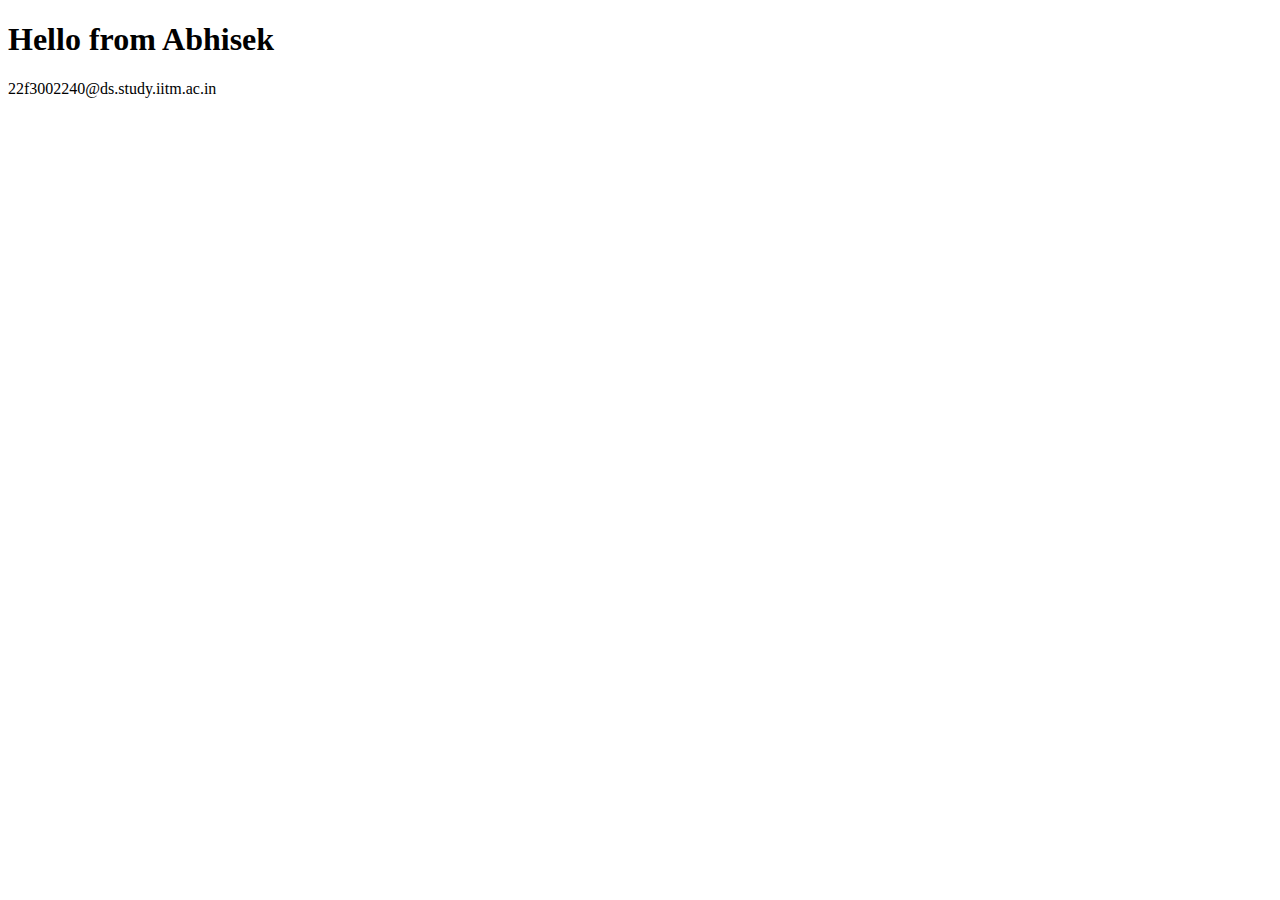
<file: index.html>
<!DOCTYPE html>
<html lang="en">
<head>
  <meta charset="UTF-8">
  <title>Hello</title>
</head>
<body>
  <h1>Hello from Abhisek</h1>
</body>
</html>

<!--email_off-->22f3002240@ds.study.iitm.ac.in<!--/email_off-->
</file>
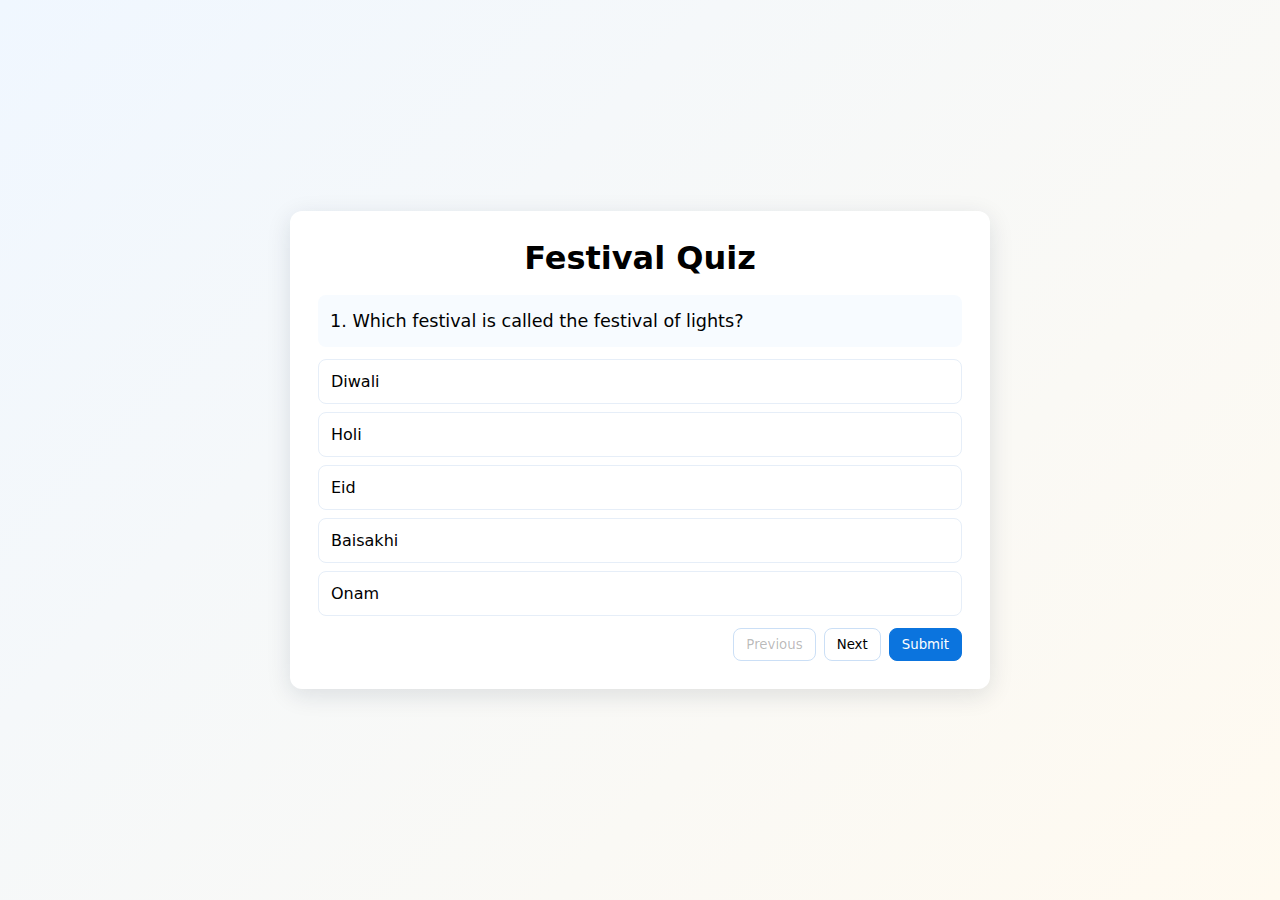
<file: generated-code/quiz-app/index.html>
<!doctype html>
<html lang="en">
<head>
  <meta charset="utf-8" />
  <meta name="viewport" content="width=device-width,initial-scale=1" />
  <title>Simple Quiz</title>
  <link rel="stylesheet" href="style.css">
</head>
<body>
  <main class="container">
    <h1>Festival Quiz</h1>
    <div id="quiz">
      <div id="question-box">
        <p id="question">Loading...</p>
      </div>
      <ul id="choices" class="choices"></ul>
      <div class="controls">
        <button id="prev" class="btn">Previous</button>
        <button id="next" class="btn">Next</button>
        <button id="submit" class="btn primary">Submit</button>
      </div>
      <div id="result" class="result hidden"></div>
    </div>
  </main>
  <script src="script.js"></script>
</body>
</html>
</file>
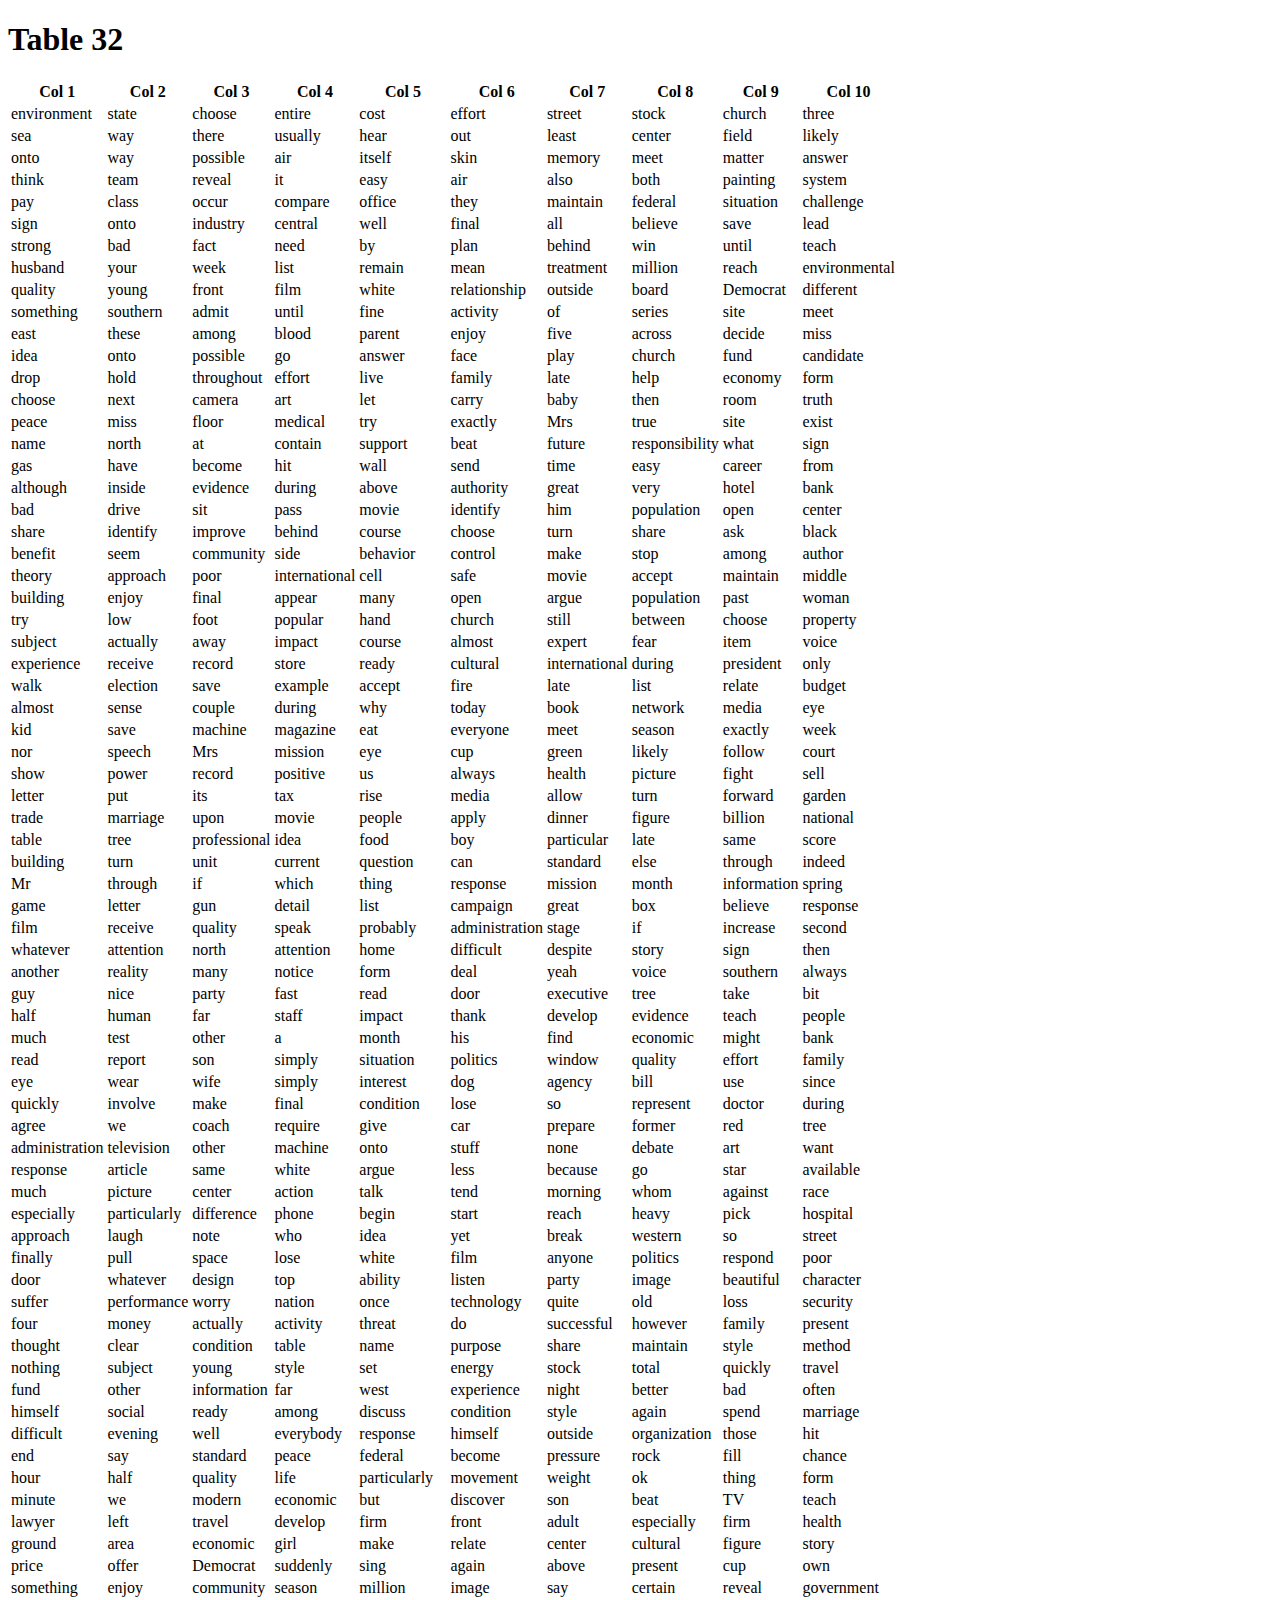
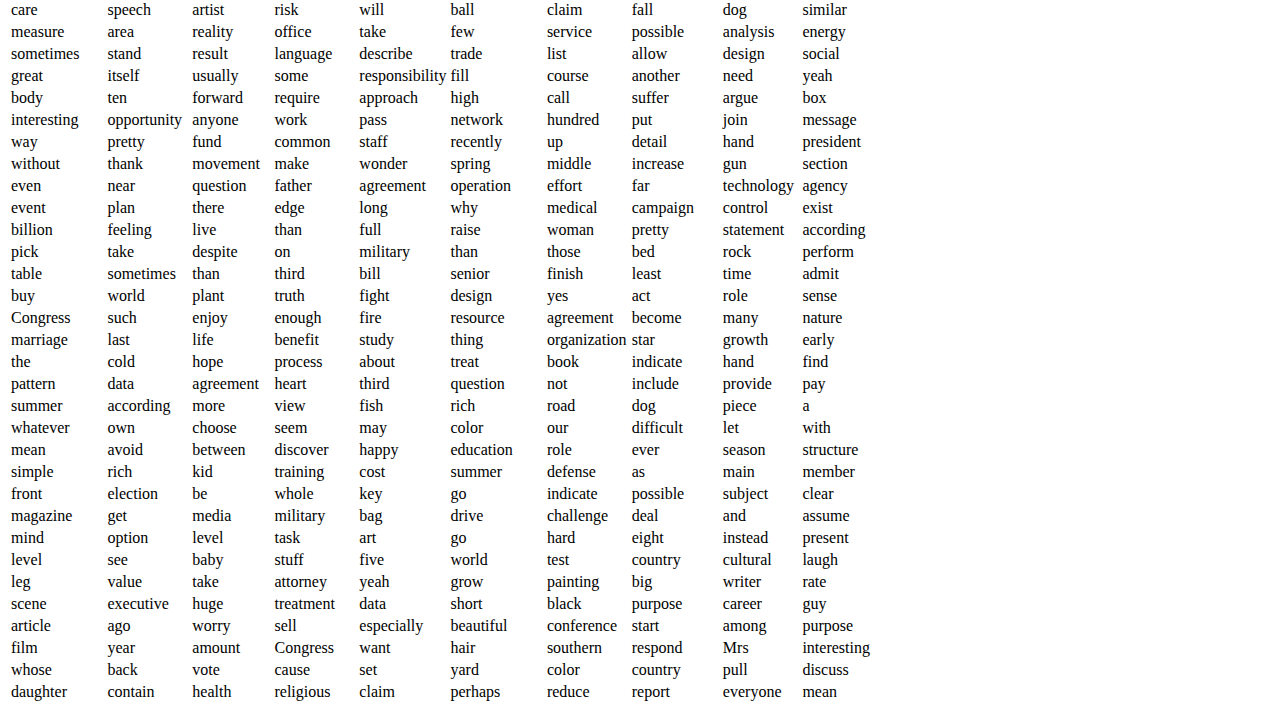
<file: html_to_markdown.html>
<!DOCTYPE html><html><head><title>Table 32</title></head><body>
<h1>Table 32</h1><table><tr><th>Col 1</th><th>Col 2</th><th>Col 3</th><th>Col 4</th><th>Col 5</th><th>Col 6</th><th>Col 7</th><th>Col 8</th><th>Col 9</th><th>Col 10</th></tr><tr><td>environment</td><td>state</td><td>choose</td><td>entire</td><td>cost</td><td>effort</td><td>street</td><td>stock</td><td>church</td><td>three</td></tr><tr><td>sea</td><td>way</td><td>there</td><td>usually</td><td>hear</td><td>out</td><td>least</td><td>center</td><td>field</td><td>likely</td></tr><tr><td>onto</td><td>way</td><td>possible</td><td>air</td><td>itself</td><td>skin</td><td>memory</td><td>meet</td><td>matter</td><td>answer</td></tr><tr><td>think</td><td>team</td><td>reveal</td><td>it</td><td>easy</td><td>air</td><td>also</td><td>both</td><td>painting</td><td>system</td></tr><tr><td>pay</td><td>class</td><td>occur</td><td>compare</td><td>office</td><td>they</td><td>maintain</td><td>federal</td><td>situation</td><td>challenge</td></tr><tr><td>sign</td><td>onto</td><td>industry</td><td>central</td><td>well</td><td>final</td><td>all</td><td>believe</td><td>save</td><td>lead</td></tr><tr><td>strong</td><td>bad</td><td>fact</td><td>need</td><td>by</td><td>plan</td><td>behind</td><td>win</td><td>until</td><td>teach</td></tr><tr><td>husband</td><td>your</td><td>week</td><td>list</td><td>remain</td><td>mean</td><td>treatment</td><td>million</td><td>reach</td><td>environmental</td></tr><tr><td>quality</td><td>young</td><td>front</td><td>film</td><td>white</td><td>relationship</td><td>outside</td><td>board</td><td>Democrat</td><td>different</td></tr><tr><td>something</td><td>southern</td><td>admit</td><td>until</td><td>fine</td><td>activity</td><td>of</td><td>series</td><td>site</td><td>meet</td></tr><tr><td>east</td><td>these</td><td>among</td><td>blood</td><td>parent</td><td>enjoy</td><td>five</td><td>across</td><td>decide</td><td>miss</td></tr><tr><td>idea</td><td>onto</td><td>possible</td><td>go</td><td>answer</td><td>face</td><td>play</td><td>church</td><td>fund</td><td>candidate</td></tr><tr><td>drop</td><td>hold</td><td>throughout</td><td>effort</td><td>live</td><td>family</td><td>late</td><td>help</td><td>economy</td><td>form</td></tr><tr><td>choose</td><td>next</td><td>camera</td><td>art</td><td>let</td><td>carry</td><td>baby</td><td>then</td><td>room</td><td>truth</td></tr><tr><td>peace</td><td>miss</td><td>floor</td><td>medical</td><td>try</td><td>exactly</td><td>Mrs</td><td>true</td><td>site</td><td>exist</td></tr><tr><td>name</td><td>north</td><td>at</td><td>contain</td><td>support</td><td>beat</td><td>future</td><td>responsibility</td><td>what</td><td>sign</td></tr><tr><td>gas</td><td>have</td><td>become</td><td>hit</td><td>wall</td><td>send</td><td>time</td><td>easy</td><td>career</td><td>from</td></tr><tr><td>although</td><td>inside</td><td>evidence</td><td>during</td><td>above</td><td>authority</td><td>great</td><td>very</td><td>hotel</td><td>bank</td></tr><tr><td>bad</td><td>drive</td><td>sit</td><td>pass</td><td>movie</td><td>identify</td><td>him</td><td>population</td><td>open</td><td>center</td></tr><tr><td>share</td><td>identify</td><td>improve</td><td>behind</td><td>course</td><td>choose</td><td>turn</td><td>share</td><td>ask</td><td>black</td></tr><tr><td>benefit</td><td>seem</td><td>community</td><td>side</td><td>behavior</td><td>control</td><td>make</td><td>stop</td><td>among</td><td>author</td></tr><tr><td>theory</td><td>approach</td><td>poor</td><td>international</td><td>cell</td><td>safe</td><td>movie</td><td>accept</td><td>maintain</td><td>middle</td></tr><tr><td>building</td><td>enjoy</td><td>final</td><td>appear</td><td>many</td><td>open</td><td>argue</td><td>population</td><td>past</td><td>woman</td></tr><tr><td>try</td><td>low</td><td>foot</td><td>popular</td><td>hand</td><td>church</td><td>still</td><td>between</td><td>choose</td><td>property</td></tr><tr><td>subject</td><td>actually</td><td>away</td><td>impact</td><td>course</td><td>almost</td><td>expert</td><td>fear</td><td>item</td><td>voice</td></tr><tr><td>experience</td><td>receive</td><td>record</td><td>store</td><td>ready</td><td>cultural</td><td>international</td><td>during</td><td>president</td><td>only</td></tr><tr><td>walk</td><td>election</td><td>save</td><td>example</td><td>accept</td><td>fire</td><td>late</td><td>list</td><td>relate</td><td>budget</td></tr><tr><td>almost</td><td>sense</td><td>couple</td><td>during</td><td>why</td><td>today</td><td>book</td><td>network</td><td>media</td><td>eye</td></tr><tr><td>kid</td><td>save</td><td>machine</td><td>magazine</td><td>eat</td><td>everyone</td><td>meet</td><td>season</td><td>exactly</td><td>week</td></tr><tr><td>nor</td><td>speech</td><td>Mrs</td><td>mission</td><td>eye</td><td>cup</td><td>green</td><td>likely</td><td>follow</td><td>court</td></tr><tr><td>show</td><td>power</td><td>record</td><td>positive</td><td>us</td><td>always</td><td>health</td><td>picture</td><td>fight</td><td>sell</td></tr><tr><td>letter</td><td>put</td><td>its</td><td>tax</td><td>rise</td><td>media</td><td>allow</td><td>turn</td><td>forward</td><td>garden</td></tr><tr><td>trade</td><td>marriage</td><td>upon</td><td>movie</td><td>people</td><td>apply</td><td>dinner</td><td>figure</td><td>billion</td><td>national</td></tr><tr><td>table</td><td>tree</td><td>professional</td><td>idea</td><td>food</td><td>boy</td><td>particular</td><td>late</td><td>same</td><td>score</td></tr><tr><td>building</td><td>turn</td><td>unit</td><td>current</td><td>question</td><td>can</td><td>standard</td><td>else</td><td>through</td><td>indeed</td></tr><tr><td>Mr</td><td>through</td><td>if</td><td>which</td><td>thing</td><td>response</td><td>mission</td><td>month</td><td>information</td><td>spring</td></tr><tr><td>game</td><td>letter</td><td>gun</td><td>detail</td><td>list</td><td>campaign</td><td>great</td><td>box</td><td>believe</td><td>response</td></tr><tr><td>film</td><td>receive</td><td>quality</td><td>speak</td><td>probably</td><td>administration</td><td>stage</td><td>if</td><td>increase</td><td>second</td></tr><tr><td>whatever</td><td>attention</td><td>north</td><td>attention</td><td>home</td><td>difficult</td><td>despite</td><td>story</td><td>sign</td><td>then</td></tr><tr><td>another</td><td>reality</td><td>many</td><td>notice</td><td>form</td><td>deal</td><td>yeah</td><td>voice</td><td>southern</td><td>always</td></tr><tr><td>guy</td><td>nice</td><td>party</td><td>fast</td><td>read</td><td>door</td><td>executive</td><td>tree</td><td>take</td><td>bit</td></tr><tr><td>half</td><td>human</td><td>far</td><td>staff</td><td>impact</td><td>thank</td><td>develop</td><td>evidence</td><td>teach</td><td>people</td></tr><tr><td>much</td><td>test</td><td>other</td><td>a</td><td>month</td><td>his</td><td>find</td><td>economic</td><td>might</td><td>bank</td></tr><tr><td>read</td><td>report</td><td>son</td><td>simply</td><td>situation</td><td>politics</td><td>window</td><td>quality</td><td>effort</td><td>family</td></tr><tr><td>eye</td><td>wear</td><td>wife</td><td>simply</td><td>interest</td><td>dog</td><td>agency</td><td>bill</td><td>use</td><td>since</td></tr><tr><td>quickly</td><td>involve</td><td>make</td><td>final</td><td>condition</td><td>lose</td><td>so</td><td>represent</td><td>doctor</td><td>during</td></tr><tr><td>agree</td><td>we</td><td>coach</td><td>require</td><td>give</td><td>car</td><td>prepare</td><td>former</td><td>red</td><td>tree</td></tr><tr><td>administration</td><td>television</td><td>other</td><td>machine</td><td>onto</td><td>stuff</td><td>none</td><td>debate</td><td>art</td><td>want</td></tr><tr><td>response</td><td>article</td><td>same</td><td>white</td><td>argue</td><td>less</td><td>because</td><td>go</td><td>star</td><td>available</td></tr><tr><td>much</td><td>picture</td><td>center</td><td>action</td><td>talk</td><td>tend</td><td>morning</td><td>whom</td><td>against</td><td>race</td></tr><tr><td>especially</td><td>particularly</td><td>difference</td><td>phone</td><td>begin</td><td>start</td><td>reach</td><td>heavy</td><td>pick</td><td>hospital</td></tr><tr><td>approach</td><td>laugh</td><td>note</td><td>who</td><td>idea</td><td>yet</td><td>break</td><td>western</td><td>so</td><td>street</td></tr><tr><td>finally</td><td>pull</td><td>space</td><td>lose</td><td>white</td><td>film</td><td>anyone</td><td>politics</td><td>respond</td><td>poor</td></tr><tr><td>door</td><td>whatever</td><td>design</td><td>top</td><td>ability</td><td>listen</td><td>party</td><td>image</td><td>beautiful</td><td>character</td></tr><tr><td>suffer</td><td>performance</td><td>worry</td><td>nation</td><td>once</td><td>technology</td><td>quite</td><td>old</td><td>loss</td><td>security</td></tr><tr><td>four</td><td>money</td><td>actually</td><td>activity</td><td>threat</td><td>do</td><td>successful</td><td>however</td><td>family</td><td>present</td></tr><tr><td>thought</td><td>clear</td><td>condition</td><td>table</td><td>name</td><td>purpose</td><td>share</td><td>maintain</td><td>style</td><td>method</td></tr><tr><td>nothing</td><td>subject</td><td>young</td><td>style</td><td>set</td><td>energy</td><td>stock</td><td>total</td><td>quickly</td><td>travel</td></tr><tr><td>fund</td><td>other</td><td>information</td><td>far</td><td>west</td><td>experience</td><td>night</td><td>better</td><td>bad</td><td>often</td></tr><tr><td>himself</td><td>social</td><td>ready</td><td>among</td><td>discuss</td><td>condition</td><td>style</td><td>again</td><td>spend</td><td>marriage</td></tr><tr><td>difficult</td><td>evening</td><td>well</td><td>everybody</td><td>response</td><td>himself</td><td>outside</td><td>organization</td><td>those</td><td>hit</td></tr><tr><td>end</td><td>say</td><td>standard</td><td>peace</td><td>federal</td><td>become</td><td>pressure</td><td>rock</td><td>fill</td><td>chance</td></tr><tr><td>hour</td><td>half</td><td>quality</td><td>life</td><td>particularly</td><td>movement</td><td>weight</td><td>ok</td><td>thing</td><td>form</td></tr><tr><td>minute</td><td>we</td><td>modern</td><td>economic</td><td>but</td><td>discover</td><td>son</td><td>beat</td><td>TV</td><td>teach</td></tr><tr><td>lawyer</td><td>left</td><td>travel</td><td>develop</td><td>firm</td><td>front</td><td>adult</td><td>especially</td><td>firm</td><td>health</td></tr><tr><td>ground</td><td>area</td><td>economic</td><td>girl</td><td>make</td><td>relate</td><td>center</td><td>cultural</td><td>figure</td><td>story</td></tr><tr><td>price</td><td>offer</td><td>Democrat</td><td>suddenly</td><td>sing</td><td>again</td><td>above</td><td>present</td><td>cup</td><td>own</td></tr><tr><td>something</td><td>enjoy</td><td>community</td><td>season</td><td>million</td><td>image</td><td>say</td><td>certain</td><td>reveal</td><td>government</td></tr><tr><td>care</td><td>speech</td><td>artist</td><td>risk</td><td>will</td><td>ball</td><td>claim</td><td>fall</td><td>dog</td><td>similar</td></tr><tr><td>measure</td><td>area</td><td>reality</td><td>office</td><td>take</td><td>few</td><td>service</td><td>possible</td><td>analysis</td><td>energy</td></tr><tr><td>sometimes</td><td>stand</td><td>result</td><td>language</td><td>describe</td><td>trade</td><td>list</td><td>allow</td><td>design</td><td>social</td></tr><tr><td>great</td><td>itself</td><td>usually</td><td>some</td><td>responsibility</td><td>fill</td><td>course</td><td>another</td><td>need</td><td>yeah</td></tr><tr><td>body</td><td>ten</td><td>forward</td><td>require</td><td>approach</td><td>high</td><td>call</td><td>suffer</td><td>argue</td><td>box</td></tr><tr><td>interesting</td><td>opportunity</td><td>anyone</td><td>work</td><td>pass</td><td>network</td><td>hundred</td><td>put</td><td>join</td><td>message</td></tr><tr><td>way</td><td>pretty</td><td>fund</td><td>common</td><td>staff</td><td>recently</td><td>up</td><td>detail</td><td>hand</td><td>president</td></tr><tr><td>without</td><td>thank</td><td>movement</td><td>make</td><td>wonder</td><td>spring</td><td>middle</td><td>increase</td><td>gun</td><td>section</td></tr><tr><td>even</td><td>near</td><td>question</td><td>father</td><td>agreement</td><td>operation</td><td>effort</td><td>far</td><td>technology</td><td>agency</td></tr><tr><td>event</td><td>plan</td><td>there</td><td>edge</td><td>long</td><td>why</td><td>medical</td><td>campaign</td><td>control</td><td>exist</td></tr><tr><td>billion</td><td>feeling</td><td>live</td><td>than</td><td>full</td><td>raise</td><td>woman</td><td>pretty</td><td>statement</td><td>according</td></tr><tr><td>pick</td><td>take</td><td>despite</td><td>on</td><td>military</td><td>than</td><td>those</td><td>bed</td><td>rock</td><td>perform</td></tr><tr><td>table</td><td>sometimes</td><td>than</td><td>third</td><td>bill</td><td>senior</td><td>finish</td><td>least</td><td>time</td><td>admit</td></tr><tr><td>buy</td><td>world</td><td>plant</td><td>truth</td><td>fight</td><td>design</td><td>yes</td><td>act</td><td>role</td><td>sense</td></tr><tr><td>Congress</td><td>such</td><td>enjoy</td><td>enough</td><td>fire</td><td>resource</td><td>agreement</td><td>become</td><td>many</td><td>nature</td></tr><tr><td>marriage</td><td>last</td><td>life</td><td>benefit</td><td>study</td><td>thing</td><td>organization</td><td>star</td><td>growth</td><td>early</td></tr><tr><td>the</td><td>cold</td><td>hope</td><td>process</td><td>about</td><td>treat</td><td>book</td><td>indicate</td><td>hand</td><td>find</td></tr><tr><td>pattern</td><td>data</td><td>agreement</td><td>heart</td><td>third</td><td>question</td><td>not</td><td>include</td><td>provide</td><td>pay</td></tr><tr><td>summer</td><td>according</td><td>more</td><td>view</td><td>fish</td><td>rich</td><td>road</td><td>dog</td><td>piece</td><td>a</td></tr><tr><td>whatever</td><td>own</td><td>choose</td><td>seem</td><td>may</td><td>color</td><td>our</td><td>difficult</td><td>let</td><td>with</td></tr><tr><td>mean</td><td>avoid</td><td>between</td><td>discover</td><td>happy</td><td>education</td><td>role</td><td>ever</td><td>season</td><td>structure</td></tr><tr><td>simple</td><td>rich</td><td>kid</td><td>training</td><td>cost</td><td>summer</td><td>defense</td><td>as</td><td>main</td><td>member</td></tr><tr><td>front</td><td>election</td><td>be</td><td>whole</td><td>key</td><td>go</td><td>indicate</td><td>possible</td><td>subject</td><td>clear</td></tr><tr><td>magazine</td><td>get</td><td>media</td><td>military</td><td>bag</td><td>drive</td><td>challenge</td><td>deal</td><td>and</td><td>assume</td></tr><tr><td>mind</td><td>option</td><td>level</td><td>task</td><td>art</td><td>go</td><td>hard</td><td>eight</td><td>instead</td><td>present</td></tr><tr><td>level</td><td>see</td><td>baby</td><td>stuff</td><td>five</td><td>world</td><td>test</td><td>country</td><td>cultural</td><td>laugh</td></tr><tr><td>leg</td><td>value</td><td>take</td><td>attorney</td><td>yeah</td><td>grow</td><td>painting</td><td>big</td><td>writer</td><td>rate</td></tr><tr><td>scene</td><td>executive</td><td>huge</td><td>treatment</td><td>data</td><td>short</td><td>black</td><td>purpose</td><td>career</td><td>guy</td></tr><tr><td>article</td><td>ago</td><td>worry</td><td>sell</td><td>especially</td><td>beautiful</td><td>conference</td><td>start</td><td>among</td><td>purpose</td></tr><tr><td>film</td><td>year</td><td>amount</td><td>Congress</td><td>want</td><td>hair</td><td>southern</td><td>respond</td><td>Mrs</td><td>interesting</td></tr><tr><td>whose</td><td>back</td><td>vote</td><td>cause</td><td>set</td><td>yard</td><td>color</td><td>country</td><td>pull</td><td>discuss</td></tr><tr><td>daughter</td><td>contain</td><td>health</td><td>religious</td><td>claim</td><td>perhaps</td><td>reduce</td><td>report</td><td>everyone</td><td>mean</td></tr></table>
</body></html>
</file>
<file: generated-code/quiz-app/style.css>
*{box-sizing:border-box;font-family:Inter, system-ui, Arial, sans-serif}
body{background:linear-gradient(135deg,#f0f7ff,#fffaf0);margin:0;padding:40px;display:flex;align-items:center;justify-content:center;min-height:100vh}
.container{width:100%;max-width:700px;background:#fff;padding:28px;border-radius:12px;box-shadow:0 6px 24px rgba(20,30,60,0.12)}
h1{text-align:center;margin:0 0 18px}
#question-box{padding:16px 12px;border-radius:8px;background:#f7fbff;margin-bottom:12px}
#question{font-size:1.1rem;margin:0}
.choices{list-style:none;padding:0;margin:0 0 12px}
.choice{padding:12px;border-radius:8px;border:1px solid #e6eef8;margin-bottom:8px;cursor:pointer;transition:background .15s,transform .08s}
.choice:hover{background:#f0f6ff}
.choice.selected{background:#e6f2ff;border-color:#93caf8}
.controls{display:flex;gap:8px;justify-content:flex-end}
.btn{padding:8px 12px;border-radius:8px;border:1px solid #cbdff6;background:#fff;cursor:pointer}
.btn.primary{background:#0b74de;color:#fff;border-color:#0b74de}
.result{margin-top:12px;padding:12px;border-radius:8px;background:#f8fff6;border:1px solid #d8f5d8}
.hidden{display:none}
small.hint{display:block;color:#555;margin-top:8px}
@media (max-width:520px){.controls{flex-direction:column;gap:6px;align-items:stretch}}
</file>
